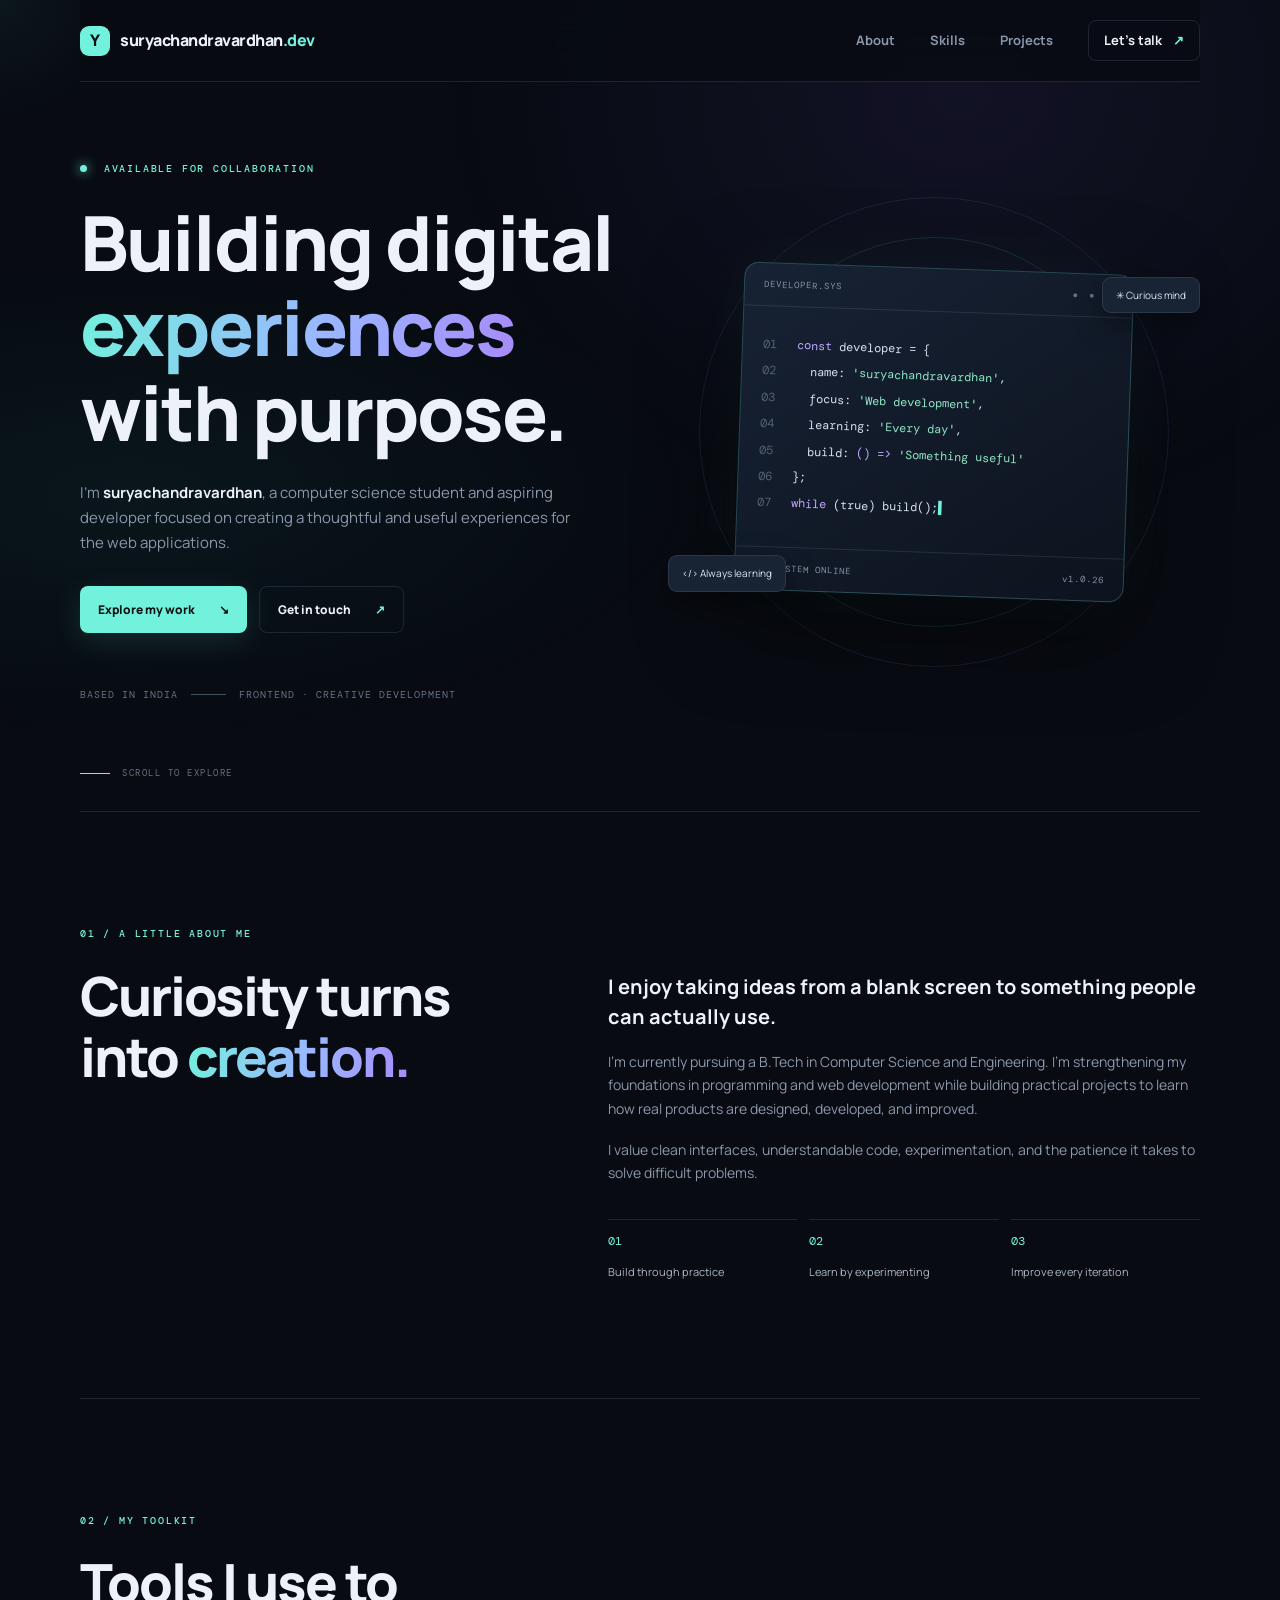
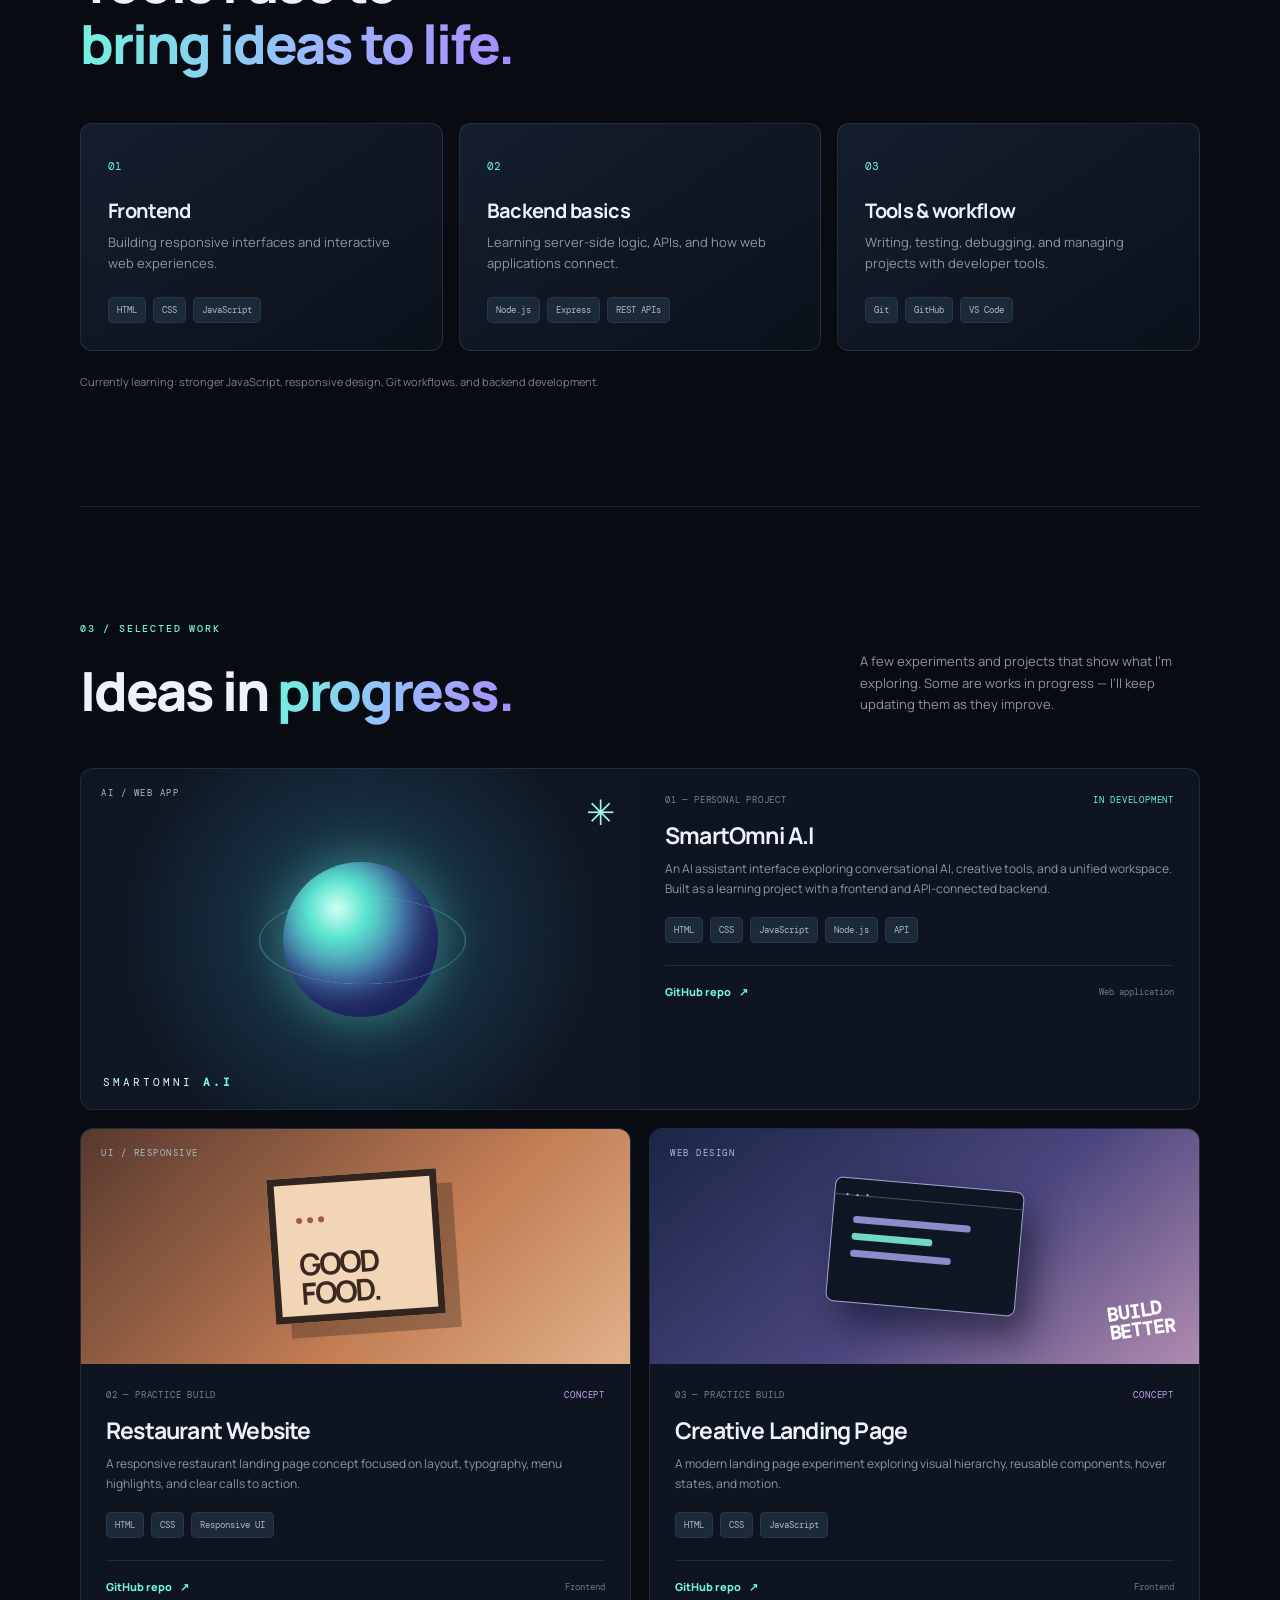
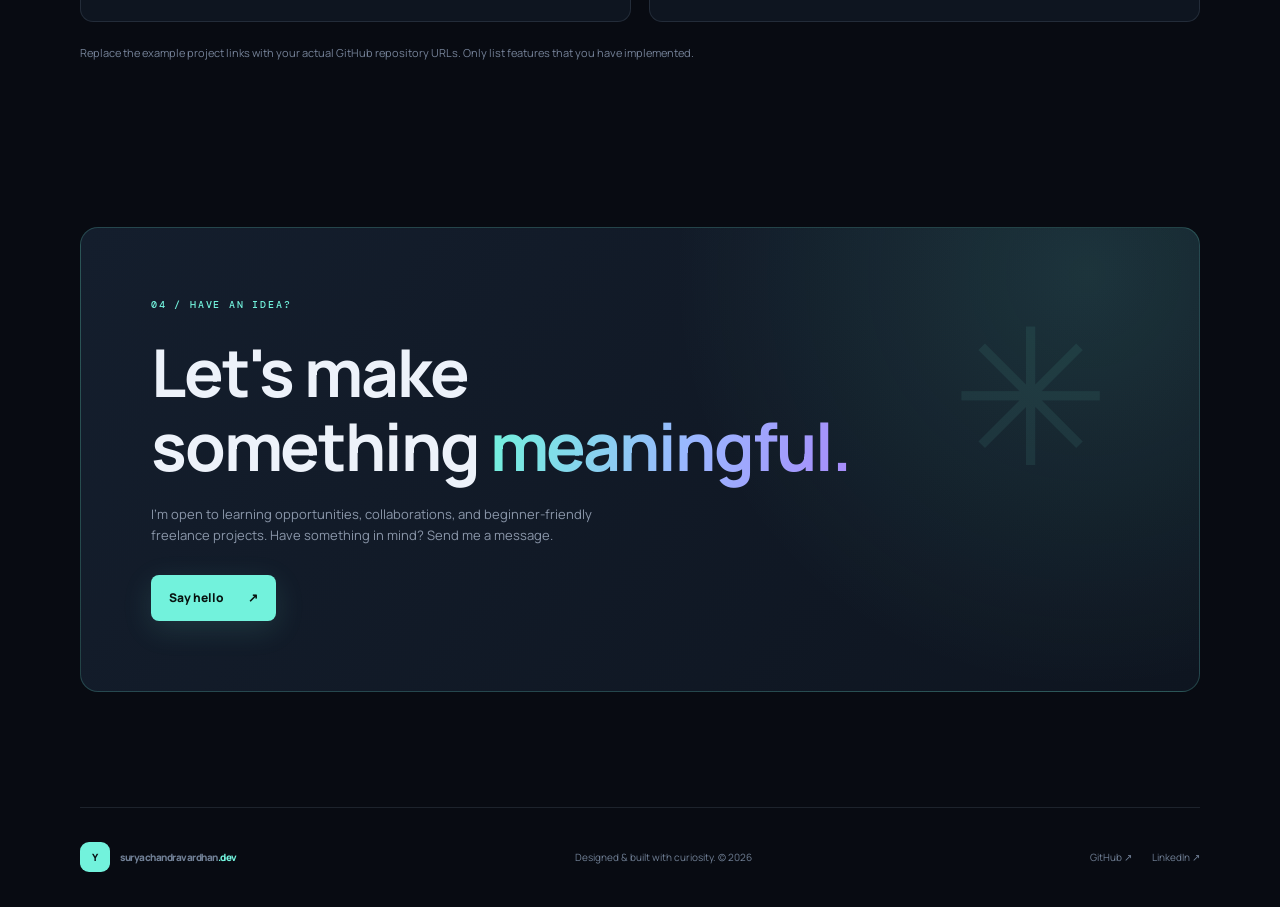
<file: index.html>
<!DOCTYPE html>
<html lang="en">
<head>
  <meta charset="UTF-8" />
  <meta name="viewport" content="width=device-width, initial-scale=1.0" />
  <meta name="description" content="Portfolio of a computer science student and aspiring software developer." />
  <title>suryachandravardhan| Developer Portfolio</title>
  <link rel="preconnect" href="https://fonts.googleapis.com">
  <link rel="preconnect" href="https://fonts.gstatic.com" crossorigin>
  <link href="https://fonts.googleapis.com/css2?family=DM+Mono:wght@400;500&family=Manrope:wght@400;500;600;700;800&display=swap" rel="stylesheet">
  <link rel="stylesheet" href="styles.css" />
</head>
<body>
  <div class="cursor-glow" aria-hidden="true"></div>
  <header class="site-header">
    <a class="brand" href="#home" aria-label="Go to home"><span class="brand-mark">Y</span><span>suryachandravardhan<span class="accent">.dev</span></span></a>
    <button class="menu-toggle" aria-label="Toggle navigation" aria-expanded="false"><span></span><span></span></button>
    <nav class="nav-links" aria-label="Main navigation">
      <a href="#about">About</a><a href="#skills">Skills</a><a href="#projects">Projects</a><a href="#contact" class="nav-cta">Let's talk <span>↗</span></a>
    </nav>
  </header>

  <main>
    <section class="hero section-wrap" id="home">
      <div class="hero-copy reveal">
        <p class="eyebrow"><span class="status-dot"></span> AVAILABLE FOR COLLABORATION</p>
        <h1>Building digital<br><span class="gradient-text">experiences</span><br>with purpose.</h1>
        <p class="hero-description">I'm <strong>suryachandravardhan</strong>, a computer science student and aspiring developer focused on creating a thoughtful and useful experiences for the web applications.</p>
        <div class="hero-actions">
          <a class="button button-primary" href="#projects">Explore my work <span>↘</span></a>
          <a class="button button-quiet" href="#contact">Get in touch <span>↗</span></a>
        </div>
        <div class="hero-meta"><span>BASED IN INDIA</span><span class="meta-line"></span><span>FRONTEND · CREATIVE DEVELOPMENT</span></div>
      </div>
      <div class="hero-visual reveal">
        <div class="orbit orbit-one"></div><div class="orbit orbit-two"></div>
        <div class="visual-card">
          <div class="visual-top"><span>DEVELOPER.SYS</span><span class="window-dots">● ● ●</span></div>
          <div class="code-lines">
            <p><span class="code-muted">01</span> <span class="code-purple">const</span> developer = {</p>
            <p><span class="code-muted">02</span> &nbsp; name: <span class="code-green">'suryachandravardhan'</span>,</p>
            <p><span class="code-muted">03</span> &nbsp; focus: <span class="code-green">'Web development'</span>,</p>
            <p><span class="code-muted">04</span> &nbsp; learning: <span class="code-green">'Every day'</span>,</p>
            <p><span class="code-muted">05</span> &nbsp; build: <span class="code-purple">() =&gt;</span> <span class="code-green">'Something useful'</span></p>
            <p><span class="code-muted">06</span> };</p>
            <p class="code-cursor"><span class="code-muted">07</span> <span class="code-purple">while</span> (true) build();<span class="blink">▍</span></p>
          </div>
          <div class="visual-bottom"><span><i></i> SYSTEM ONLINE</span><span>v1.0.26</span></div>
        </div>
        <div class="floating-chip chip-one">✳ Curious mind</div>
        <div class="floating-chip chip-two">&lt;/&gt; Always learning</div>
      </div>
      <a class="scroll-cue" href="#about"><span></span> SCROLL TO EXPLORE</a>
    </section>

    <section class="about section-wrap section-pad" id="about">
      <div class="section-heading reveal"><p class="eyebrow">01 / A LITTLE ABOUT ME</p><h2>Curiosity turns<br>into <span class="gradient-text">creation.</span></h2></div>
      <div class="about-content reveal">
        <p class="about-lead">I enjoy taking ideas from a blank screen to something people can actually use.</p>
        <p>I'm currently pursuing a B.Tech in Computer Science and Engineering. I’m strengthening my foundations in programming and web development while building practical projects to learn how real products are designed, developed, and improved.</p>
        <p>I value clean interfaces, understandable code, experimentation, and the patience it takes to solve difficult problems.</p>
        <div class="about-facts"><div><strong>01</strong><span>Build through practice</span></div><div><strong>02</strong><span>Learn by experimenting</span></div><div><strong>03</strong><span>Improve every iteration</span></div></div>
      </div>
    </section>

    <section class="skills section-wrap section-pad" id="skills">
      <div class="section-heading reveal"><p class="eyebrow">02 / MY TOOLKIT</p><h2>Tools I use to<br><span class="gradient-text">bring ideas to life.</span></h2></div>
      <div class="skill-grid">
        <article class="skill-card reveal"><span class="skill-icon">01</span><h3>Frontend</h3><p>Building responsive interfaces and interactive web experiences.</p><div class="tags"><span>HTML</span><span>CSS</span><span>JavaScript</span></div></article>
        <article class="skill-card reveal"><span class="skill-icon">02</span><h3>Backend basics</h3><p>Learning server-side logic, APIs, and how web applications connect.</p><div class="tags"><span>Node.js</span><span>Express</span><span>REST APIs</span></div></article>
        <article class="skill-card reveal"><span class="skill-icon">03</span><h3>Tools & workflow</h3><p>Writing, testing, debugging, and managing projects with developer tools.</p><div class="tags"><span>Git</span><span>GitHub</span><span>VS Code</span></div></article>
      </div>
      <p class="skills-note">Currently learning: stronger JavaScript, responsive design, Git workflows, and backend development.</p>
    </section>

    <section class="projects section-wrap section-pad" id="projects">
      <div class="projects-heading reveal"><div class="section-heading"><p class="eyebrow">03 / SELECTED WORK</p><h2>Ideas in <span class="gradient-text">progress.</span></h2></div><p class="projects-intro">A few experiments and projects that show what I'm exploring. Some are works in progress — I’ll keep updating them as they improve.</p></div>
      <div class="project-grid">
        <article class="project-card project-featured reveal">
          <div class="project-art art-smart"><div class="art-orb"></div><span class="art-label">AI / WEB APP</span><span class="art-symbol">✳</span><div class="art-caption">SMARTOMNI <b>A.I</b></div></div>
          <div class="project-info"><div class="project-topline"><span>01 — PERSONAL PROJECT</span><span class="project-status">IN DEVELOPMENT</span></div><h3>SmartOmni A.I</h3><p>An AI assistant interface exploring conversational AI, creative tools, and a unified workspace. Built as a learning project with a frontend and API-connected backend.</p><div class="tags"><span>HTML</span><span>CSS</span><span>JavaScript</span><span>Node.js</span><span>API</span></div><div class="project-links"><a href="#" class="project-link" data-placeholder>GitHub repo <span>↗</span></a><span class="project-kind">Web application</span></div></div>
        </article>
        <article class="project-card reveal">
          <div class="project-art art-restaurant"><div class="restaurant-window"><span></span><span></span><span></span><b>GOOD<br>FOOD.</b></div><span class="art-label">UI / RESPONSIVE</span></div>
          <div class="project-info"><div class="project-topline"><span>02 — PRACTICE BUILD</span><span class="project-status status-concept">CONCEPT</span></div><h3>Restaurant Website</h3><p>A responsive restaurant landing page concept focused on layout, typography, menu highlights, and clear calls to action.</p><div class="tags"><span>HTML</span><span>CSS</span><span>Responsive UI</span></div><div class="project-links"><a href="#" class="project-link" data-placeholder>GitHub repo <span>↗</span></a><span class="project-kind">Frontend</span></div></div>
        </article>
        <article class="project-card reveal">
          <div class="project-art art-portfolio"><div class="mini-browser"><div class="mini-bar"></div><div class="mini-content"><i></i><i></i><i></i></div></div><span class="art-label">WEB DESIGN</span><span class="portfolio-stamp">BUILD<br>BETTER</span></div>
          <div class="project-info"><div class="project-topline"><span>03 — PRACTICE BUILD</span><span class="project-status status-concept">CONCEPT</span></div><h3>Creative Landing Page</h3><p>A modern landing page experiment exploring visual hierarchy, reusable components, hover states, and motion.</p><div class="tags"><span>HTML</span><span>CSS</span><span>JavaScript</span></div><div class="project-links"><a href="#" class="project-link" data-placeholder>GitHub repo <span>↗</span></a><span class="project-kind">Frontend</span></div></div>
        </article>
      </div>
      <p class="project-footnote">Replace the example project links with your actual GitHub repository URLs. Only list features that you have implemented.</p>
    </section>

    <section class="contact section-wrap section-pad" id="contact">
      <div class="contact-panel reveal"><p class="eyebrow">04 / HAVE AN IDEA?</p><h2>Let's make<br>something <span class="gradient-text">meaningful.</span></h2><p>I'm open to learning opportunities, collaborations, and beginner-friendly freelance projects. Have something in mind? Send me a message.</p><a class="button button-primary" href="mailto:suryachandravardhan@example.com">Say hello <span>↗</span></a><div class="contact-decoration">✳</div></div>
    </section>
  </main>

  <footer class="footer section-wrap"><a class="brand" href="#home"><span class="brand-mark">Y</span><span>suryachandravardhan<span class="accent">.dev</span></span></a><p>Designed & built with curiosity. © <span id="year"></span></p><div class="footer-links"><a href="https://github.com/suryachandravardhan" target="_blank" rel="noreferrer">GitHub ↗</a><a href="https://www.linkedin.com/in/suryachandravardhan/" target="_blank" rel="noreferrer">LinkedIn ↗</a></div></footer>
  <script src="script.js"></script>
</body>
</html>
</file>
<file: styles.css>
:root {
  --bg: #080b12;
  --panel: #101622;
  --panel2: #131c2b;
  --text: #edf2fa;
  --muted: #8b97aa;
  --line: rgba(180, 198, 225, 0.13);
  --cyan: #72f2dc;
  --violet: #a78bfa;
  --font: 'Manrope', sans-serif;
}

* {
  box-sizing: border-box;
  margin: 0;
  padding: 0;
}

html {
  scroll-behavior: smooth;
  scroll-padding-top: 90px;
}

body {
  background: var(--bg);
  color: var(--text);
  font-family: var(--font);
  line-height: 1.65;
  overflow-x: hidden;
}

body:before {
  content: "";
  position: fixed;
  inset: 0;
  pointer-events: none;
  z-index: -1;
  background: radial-gradient(ellipse at 75% 10%, rgba(91, 75, 180, 0.12), transparent 38%),
              radial-gradient(ellipse at 10% 55%, rgba(35, 174, 161, 0.07), transparent 35%);
}

a {
  color: inherit;
  text-decoration: none;
}

.section-wrap {
  width: min(1120px, calc(100% - 48px));
  margin-inline: auto;
}

.section-pad {
  padding-block: 115px;
}

.site-header {
  height: 82px;
  width: min(1120px, calc(100% - 48px));
  margin: auto;
  display: flex;
  align-items: center;
  justify-content: space-between;
  border-bottom: 1px solid var(--line);
  position: sticky;
  top: 0;
  z-index: 20;
  background: rgba(8, 11, 18, 0.82);
  backdrop-filter: blur(18px);
}

.brand {
  display: flex;
  align-items: center;
  gap: 10px;
  font-weight: 800;
  letter-spacing: -0.5px;
}

.brand-mark {
  width: 30px;
  height: 30px;
  display: grid;
  place-items: center;
  background: var(--cyan);
  color: #081014;
  border-radius: 9px;
  font-weight: 900;
}

.accent {
  color: var(--cyan);
}

.nav-links {
  display: flex;
  align-items: center;
  gap: 35px;
  color: var(--muted);
  font-size: 13px;
  font-weight: 700;
}

.nav-links a {
  transition: color 0.25s;
}

.nav-links a:hover,
.footer-links a:hover {
  color: var(--cyan);
}

.nav-cta {
  color: var(--text) !important;
  border: 1px solid var(--line);
  padding: 9px 15px;
  border-radius: 8px;
}

.nav-cta span {
  color: var(--cyan);
  margin-left: 8px;
}

.menu-toggle {
  display: none;
}

.hero {
  min-height: 690px;
  display: grid;
  grid-template-columns: 1.05fr 0.95fr;
  align-items: center;
  position: relative;
  padding-block: 80px 110px;
}

.eyebrow {
  font: 500 10px 'DM Mono', monospace;
  letter-spacing: 1.8px;
  color: var(--cyan);
  margin-bottom: 25px;
}

.status-dot {
  display: inline-block;
  width: 7px;
  height: 7px;
  background: var(--cyan);
  border-radius: 50%;
  margin-right: 9px;
  box-shadow: 0 0 12px var(--cyan);
}

h1, h2, h3 {
  line-height: 1.12;
  letter-spacing: -2px;
}

h1 {
  font-size: clamp(48px, 6vw, 76px);
  font-weight: 800;
}

.gradient-text {
  background: linear-gradient(100deg, var(--cyan), #9ab7ff 55%, var(--violet));
  -webkit-background-clip: text;
  background-clip: text;
  color: transparent;
}

.hero-description {
  max-width: 490px;
  color: var(--muted);
  font-size: 15px;
  margin: 26px 0 30px;
}

.hero-description strong {
  color: var(--text);
}

.hero-actions {
  display: flex;
  gap: 12px;
  flex-wrap: wrap;
}

.button {
  display: inline-flex;
  align-items: center;
  gap: 24px;
  padding: 13px 18px;
  border-radius: 8px;
  font-size: 12px;
  font-weight: 800;
  transition: transform 0.25s, box-shadow 0.25s, background 0.25s;
}

.button:hover {
  transform: translateY(-3px);
}

.button-primary {
  background: var(--cyan);
  color: #07120f;
  box-shadow: 0 8px 30px rgba(114, 242, 220, 0.13);
}

.button-primary:hover {
  box-shadow: 0 10px 35px rgba(114, 242, 220, 0.28);
}

.button-quiet {
  border: 1px solid var(--line);
  color: var(--text);
}

.button-quiet span {
  color: var(--cyan);
}

.hero-meta {
  display: flex;
  align-items: center;
  gap: 13px;
  margin-top: 55px;
  color: #657187;
  font: 10px 'DM Mono', monospace;
  letter-spacing: 1px;
}

.meta-line {
  width: 35px;
  height: 1px;
  background: #425064;
}

.hero-visual {
  height: 430px;
  display: grid;
  place-items: center;
  position: relative;
}

.visual-card {
  width: min(390px, 90%);
  background: linear-gradient(145deg, #172234, #0d131e);
  border: 1px solid rgba(114, 242, 220, 0.23);
  border-radius: 15px;
  box-shadow: 0 30px 90px #0008, 0 0 60px rgba(114, 242, 220, 0.07);
  position: relative;
  z-index: 2;
  transform: rotate(2deg);
  transition: transform 0.5s;
}

.visual-card:hover {
  transform: rotate(0) translateY(-5px);
}

.visual-top,
.visual-bottom {
  padding: 15px 19px;
  display: flex;
  justify-content: space-between;
  color: #8290a6;
  font: 9px 'DM Mono', monospace;
  letter-spacing: 1px;
}

.visual-top {
  border-bottom: 1px solid var(--line);
}

.window-dots {
  color: #64748b;
  letter-spacing: 3px;
}

.code-lines {
  padding: 25px 20px 30px;
  font: 12px/2.2 'DM Mono', monospace;
  color: #d8e1f0;
}

.code-muted {
  color: #536176;
  margin-right: 13px;
}

.code-purple {
  color: #c4a7ff;
}

.code-green {
  color: #8ee6c4;
}

.visual-bottom {
  border-top: 1px solid var(--line);
}

.visual-bottom i {
  display: inline-block;
  width: 6px;
  height: 6px;
  border-radius: 50%;
  background: var(--cyan);
  margin-right: 7px;
}

.blink {
  color: var(--cyan);
  animation: blink 1s steps(2) infinite;
}

.orbit {
  position: absolute;
  border: 1px solid rgba(114, 242, 220, 0.13);
  border-radius: 50%;
  width: 390px;
  height: 390px;
}

.orbit-two {
  width: 470px;
  height: 470px;
  border-color: rgba(167, 139, 250, 0.12);
}

.floating-chip {
  position: absolute;
  z-index: 3;
  background: #182334;
  border: 1px solid var(--line);
  border-radius: 9px;
  padding: 9px 13px;
  font-size: 10px;
  color: #dce6f4;
  box-shadow: 0 10px 30px #0006;
}

.chip-one {
  top: 60px;
  right: 0;
}

.chip-two {
  bottom: 55px;
  left: 0;
}

.scroll-cue {
  position: absolute;
  bottom: 32px;
  left: 0;
  display: flex;
  align-items: center;
  gap: 12px;
  color: #657187;
  font: 9px 'DM Mono', monospace;
  letter-spacing: 1.5px;
}

.scroll-cue span {
  width: 30px;
  height: 1px;
  background: var(--cyan);
}

.about {
  display: grid;
  grid-template-columns: 0.85fr 1.15fr;
  gap: 90px;
  border-top: 1px solid var(--line);
}

.section-heading h2 {
  font-size: clamp(37px, 4.5vw, 54px);
  font-weight: 800;
}

.about-content {
  padding-top: 45px;
}

.about-content p {
  color: var(--muted);
  font-size: 14px;
  margin-bottom: 18px;
  max-width: 620px;
}

.about-content .about-lead {
  font-size: 20px;
  color: var(--text);
  font-weight: 700;
  line-height: 1.5;
}

.about-facts {
  display: grid;
  grid-template-columns: repeat(3, 1fr);
  gap: 12px;
  margin-top: 35px;
}

.about-facts div {
  border-top: 1px solid var(--line);
  padding-top: 13px;
}

.about-facts strong {
  display: block;
  color: var(--cyan);
  font: 12px 'DM Mono', monospace;
  margin-bottom: 8px;
}

.about-facts span {
  font-size: 11px;
  color: #aab5c5;
}

.skills {
  border-top: 1px solid var(--line);
}

.skill-grid {
  display: grid;
  grid-template-columns: repeat(3, 1fr);
  gap: 16px;
  margin-top: 50px;
}

.skill-card {
  padding: 27px;
  background: linear-gradient(145deg, rgba(22, 32, 48, 0.9), rgba(13, 19, 30, 0.8));
  border: 1px solid var(--line);
  border-radius: 12px;
  transition: transform 0.35s, border-color 0.35s, background 0.35s;
}

.skill-card:hover {
  transform: translateY(-7px);
  border-color: rgba(114, 242, 220, 0.4);
  background: #152233;
}

.skill-icon {
  font: 11px 'DM Mono', monospace;
  color: var(--cyan);
}

.skill-card h3 {
  font-size: 20px;
  letter-spacing: -0.7px;
  margin: 22px 0 10px;
}

.skill-card p,
.projects-intro {
  color: var(--muted);
  font-size: 13px;
}

.tags {
  display: flex;
  flex-wrap: wrap;
  gap: 7px;
  margin-top: 22px;
}

.tags span {
  font: 9px 'DM Mono', monospace;
  color: #a9b8c9;
  background: #1b2939;
  border: 1px solid rgba(160, 185, 210, 0.1);
  padding: 6px 8px;
  border-radius: 5px;
}

.skills-note,
.project-footnote {
  color: #758298;
  font-size: 11px;
  margin-top: 22px;
}

.projects {
  border-top: 1px solid var(--line);
}

.projects-heading {
  display: flex;
  justify-content: space-between;
  align-items: flex-end;
  gap: 40px;
}

.projects-intro {
  max-width: 340px;
  padding-bottom: 5px;
}

.project-grid {
  display: grid;
  grid-template-columns: repeat(2, 1fr);
  gap: 18px;
  margin-top: 48px;
}

.project-card {
  background: #0e1520;
  border: 1px solid var(--line);
  border-radius: 13px;
  overflow: hidden;
  transition: transform 0.35s, border-color 0.35s, box-shadow 0.35s;
}

.project-card:hover {
  transform: translateY(-7px);
  border-color: rgba(114, 242, 220, 0.35);
  box-shadow: 0 20px 55px #0005;
}

.project-featured {
  grid-column: span 2;
  display: grid;
  grid-template-columns: 1fr 1fr;
}

.project-art {
  height: 235px;
  position: relative;
  overflow: hidden;
  display: grid;
  place-items: center;
}

.project-featured .project-art {
  height: 100%;
  min-height: 340px;
}

.art-smart {
  background: radial-gradient(circle at 50% 48%, #244f60, #14283a 42%, #101723 72%);
}

.art-orb {
  width: 155px;
  height: 155px;
  border-radius: 50%;
  background: radial-gradient(circle at 35% 30%, #d1fff4, #5be4d0 20%, #4779ac 48%, #342d72 75%);
  box-shadow: 0 0 45px rgba(91, 228, 208, 0.4), inset -15px -20px 35px #1b245b;
  animation: float 5s ease-in-out infinite;
}

.art-orb:after {
  content: "";
  position: absolute;
  width: 205px;
  height: 205px;
  border: 1px solid rgba(114, 242, 220, 0.45);
  border-radius: 50%;
  transform: rotateX(65deg) rotateZ(-25deg);
  left: calc(50% - 102px);
  top: calc(50% - 102px);
}

.art-label {
  position: absolute;
  top: 18px;
  left: 20px;
  color: #a9bdcb;
  font: 9px 'DM Mono', monospace;
  letter-spacing: 1.5px;
}

.art-symbol {
  position: absolute;
  right: 25px;
  top: 15px;
  font-size: 35px;
  color: #9cf5e7;
}

.art-caption {
  position: absolute;
  bottom: 20px;
  left: 22px;
  font: 11px 'DM Mono', monospace;
  letter-spacing: 3px;
  color: #d4fff5;
}

.art-caption b {
  color: var(--cyan);
}

.art-restaurant {
  background: linear-gradient(135deg, #57382e, #c27d54 60%, #e0b18a);
}

.restaurant-window {
  width: 170px;
  height: 145px;
  background: #f1d5b6;
  border: 7px solid #32251f;
  box-shadow: 15px 15px 0 #31231d55;
  position: relative;
  padding: 20px;
  color: #3b2921;
  transform: rotate(-4deg);
}

.restaurant-window span {
  display: inline-block;
  width: 6px;
  height: 6px;
  border-radius: 50%;
  background: #9d5c3b;
  margin-right: 5px;
}

.restaurant-window b {
  display: block;
  font-size: 30px;
  line-height: 0.95;
  letter-spacing: -2px;
  margin-top: 20px;
}

.art-portfolio {
  background: linear-gradient(140deg, #1a2546, #4b467e 55%, #b08bb0);
}

.mini-browser {
  width: 190px;
  height: 125px;
  background: #101724;
  border: 1px solid #a5a4d2;
  border-radius: 8px;
  transform: rotate(5deg);
  box-shadow: 15px 20px 35px #090b1c88;
}

.mini-bar {
  height: 17px;
  border-bottom: 1px solid #48506b;
}

.mini-bar:after {
  content: "•••";
  color: #a9a4dc;
  font-size: 10px;
  padding-left: 9px;
  letter-spacing: 3px;
}

.mini-content {
  padding: 20px;
}

.mini-content i {
  display: block;
  height: 7px;
  background: #8e8acb;
  border-radius: 4px;
  margin-bottom: 10px;
  width: 80%;
}

.mini-content i:nth-child(2) {
  width: 55%;
  background: #70d8c7;
}

.mini-content i:nth-child(3) {
  width: 68%;
}

.portfolio-stamp {
  position: absolute;
  right: 25px;
  bottom: 25px;
  font: 800 19px/1 'DM Mono', monospace;
  color: #fff;
  transform: rotate(-8deg);
}

.project-info {
  padding: 25px;
}

.project-topline {
  display: flex;
  justify-content: space-between;
  gap: 10px;
  color: #748198;
  font: 9px 'DM Mono', monospace;
  letter-spacing: 0.8px;
}

.project-status {
  color: var(--cyan);
}

.status-concept {
  color: #c5a5ff;
}

.project-info h3 {
  font-size: 23px;
  letter-spacing: -0.8px;
  margin: 17px 0 10px;
}

.project-info p {
  font-size: 12px;
  color: var(--muted);
  max-width: 510px;
}

.project-info .tags {
  margin-top: 18px;
}

.project-links {
  display: flex;
  align-items: center;
  justify-content: space-between;
  border-top: 1px solid var(--line);
  padding-top: 17px;
  margin-top: 22px;
}

.project-link {
  font-size: 11px;
  font-weight: 800;
  color: var(--cyan);
}

.project-link span {
  margin-left: 6px;
}

.project-kind {
  font: 9px 'DM Mono', monospace;
  color: #69768a;
}

.contact {
  padding-top: 50px;
}

.contact-panel {
  position: relative;
  overflow: hidden;
  padding: 70px;
  border: 1px solid rgba(114, 242, 220, 0.2);
  border-radius: 18px;
  background: radial-gradient(circle at 90% 10%, rgba(114, 242, 220, 0.13), transparent 38%),
              linear-gradient(130deg, #141e2d, #0e1520);
}

.contact-panel h2 {
  font-size: clamp(42px, 6vw, 66px);
  margin-bottom: 20px;
}

.contact-panel > p:not(.eyebrow) {
  max-width: 480px;
  color: var(--muted);
  font-size: 13px;
  margin-bottom: 28px;
}

.contact-decoration {
  position: absolute;
  right: 8%;
  top: 15%;
  font-size: 190px;
  line-height: 1;
  color: rgba(114, 242, 220, 0.08);
  animation: spin 35s linear infinite;
}

.footer {
  min-height: 100px;
  border-top: 1px solid var(--line);
  display: flex;
  align-items: center;
  justify-content: space-between;
  gap: 20px;
  color: #718096;
  font-size: 10px;
}

.footer-links {
  display: flex;
  gap: 20px;
}

.footer-links a {
  transition: color 0.2s;
}

.cursor-glow {
  position: fixed;
  width: 260px;
  height: 260px;
  border-radius: 50%;
  background: radial-gradient(circle, rgba(88, 225, 206, 0.055), transparent 70%);
  pointer-events: none;
  transform: translate(-50%, -50%);
  z-index: -1;
}

.reveal {
  opacity: 0;
  transform: translateY(24px);
  transition: opacity 0.7s ease, transform 0.7s cubic-bezier(0.2, 0.7, 0.2, 1);
}

.reveal.visible {
  opacity: 1;
  transform: translateY(0);
}

@keyframes blink {
  50% { opacity: 0; }
}

@keyframes float {
  50% { transform: translateY(-12px) scale(1.03); }
}

@keyframes spin {
  to { transform: rotate(360deg); }
}

@media(max-width: 800px) {
  .hero {
    grid-template-columns: 1fr;
    padding-top: 75px;
  }
  .hero-visual {
    height: 390px;
    margin-top: 25px;
  }
  .about {
    grid-template-columns: 1fr;
    gap: 20px;
  }
  .about-content {
    padding-top: 0;
  }
  .projects-heading {
    display: block;
  }
  .projects-intro {
    margin-top: 20px;
  }
  .skill-grid {
    grid-template-columns: 1fr;
  }
  .project-featured {
    grid-template-columns: 1fr;
  }
  .project-featured .project-art {
    min-height: 260px;
  }
  .project-grid {
    grid-template-columns: 1fr;
  }
  .project-featured {
    grid-column: span 1;
  }
  .contact-panel {
    padding: 45px 30px;
  }
  .footer {
    flex-wrap: wrap;
    padding-block: 25px;
  }
  .cursor-glow {
    display: none;
  }
}

@media(max-width: 600px) {
  .section-wrap,
  .site-header {
    width: min(100% - 34px, 1120px);
  }
  .site-header {
    height: 70px;
  }
  .menu-toggle {
    display: flex;
    flex-direction: column;
    gap: 5px;
    background: none;
    border: 0;
    padding: 10px;
  }
  .menu-toggle span {
    width: 22px;
    height: 2px;
    background: var(--text);
  }
  .nav-links {
    display: none;
    position: absolute;
    top: 69px;
    left: 0;
    right: 0;
    padding: 20px;
    background: #0c121d;
    border: 1px solid var(--line);
    border-radius: 0 0 12px 12px;
    flex-direction: column;
    align-items: flex-start;
    gap: 20px;
  }
  .nav-links.open {
    display: flex;
  }
  .hero {
    min-height: auto;
    padding-block: 75px 90px;
  }
  h1 {
    font-size: 48px;
  }
  .hero-visual {
    height: 340px;
  }
  .visual-card {
    width: 95%;
  }
  .code-lines {
    font-size: 10px;
    padding: 18px 12px;
  }
  .orbit {
    width: 290px;
    height: 290px;
  }
  .orbit-two {
    width: 340px;
    height: 340px;
  }
  .chip-one {
    right: -3px;
    top: 25px;
  }
  .chip-two {
    left: -3px;
    bottom: 25px;
  }
  .section-pad {
    padding-block: 80px;
  }
  .section-heading h2 {
    font-size: 39px;
  }
  .about-facts {
    grid-template-columns: 1fr;
  }
  .project-art {
    height: 210px;
  }
  .project-info {
    padding: 20px;
  }
  .project-topline {
    font-size: 8px;
  }
  .contact-panel h2 {
    font-size: 43px;
  }
  .footer {
    align-items: flex-start;
    flex-direction: column;
  }
  .hero-meta {
    font-size: 8px;
    gap: 8px;
  }
}

@media(prefers-reduced-motion: reduce) {
  *, *::before, *::after {
    scroll-behavior: auto !important;
    animation-duration: 0.01ms !important;
    transition-duration: 0.01ms !important;
  }
  .reveal {
    opacity: 1;
    transform: none;
  }
}
</file>
